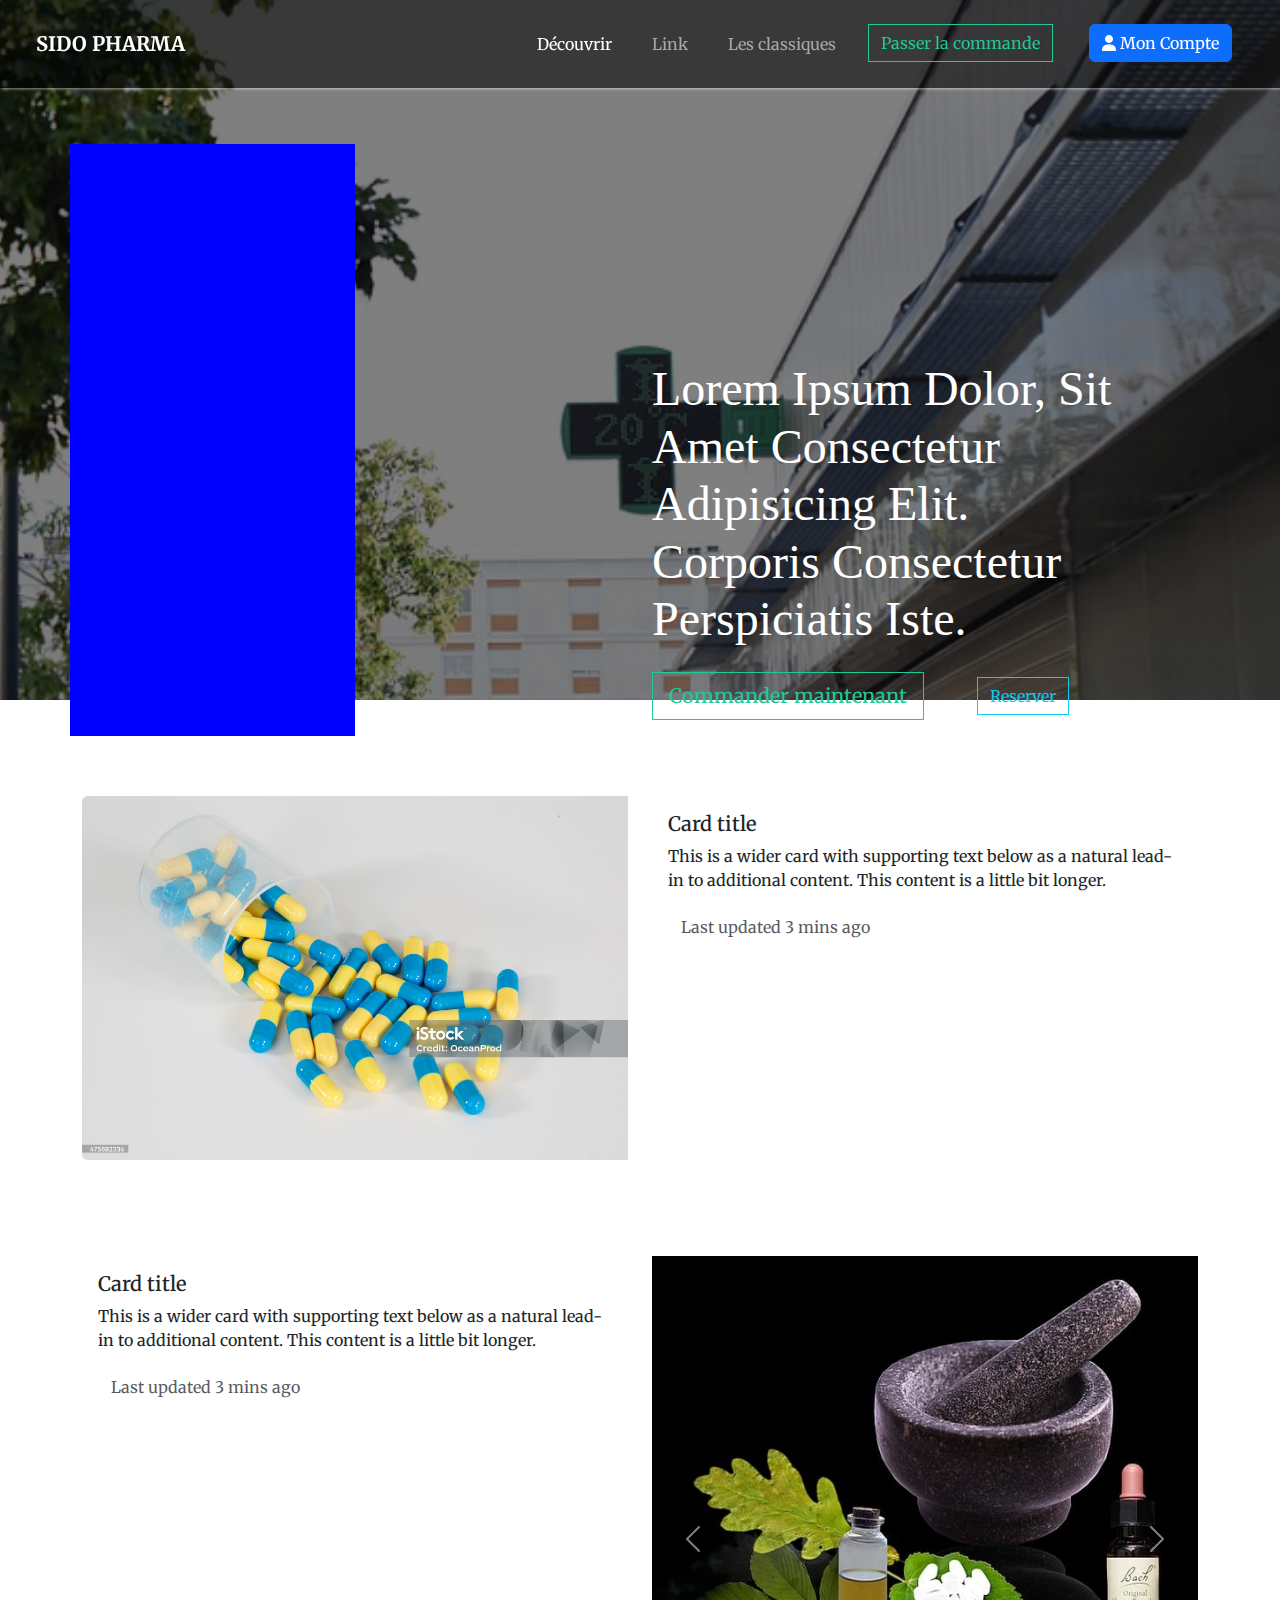
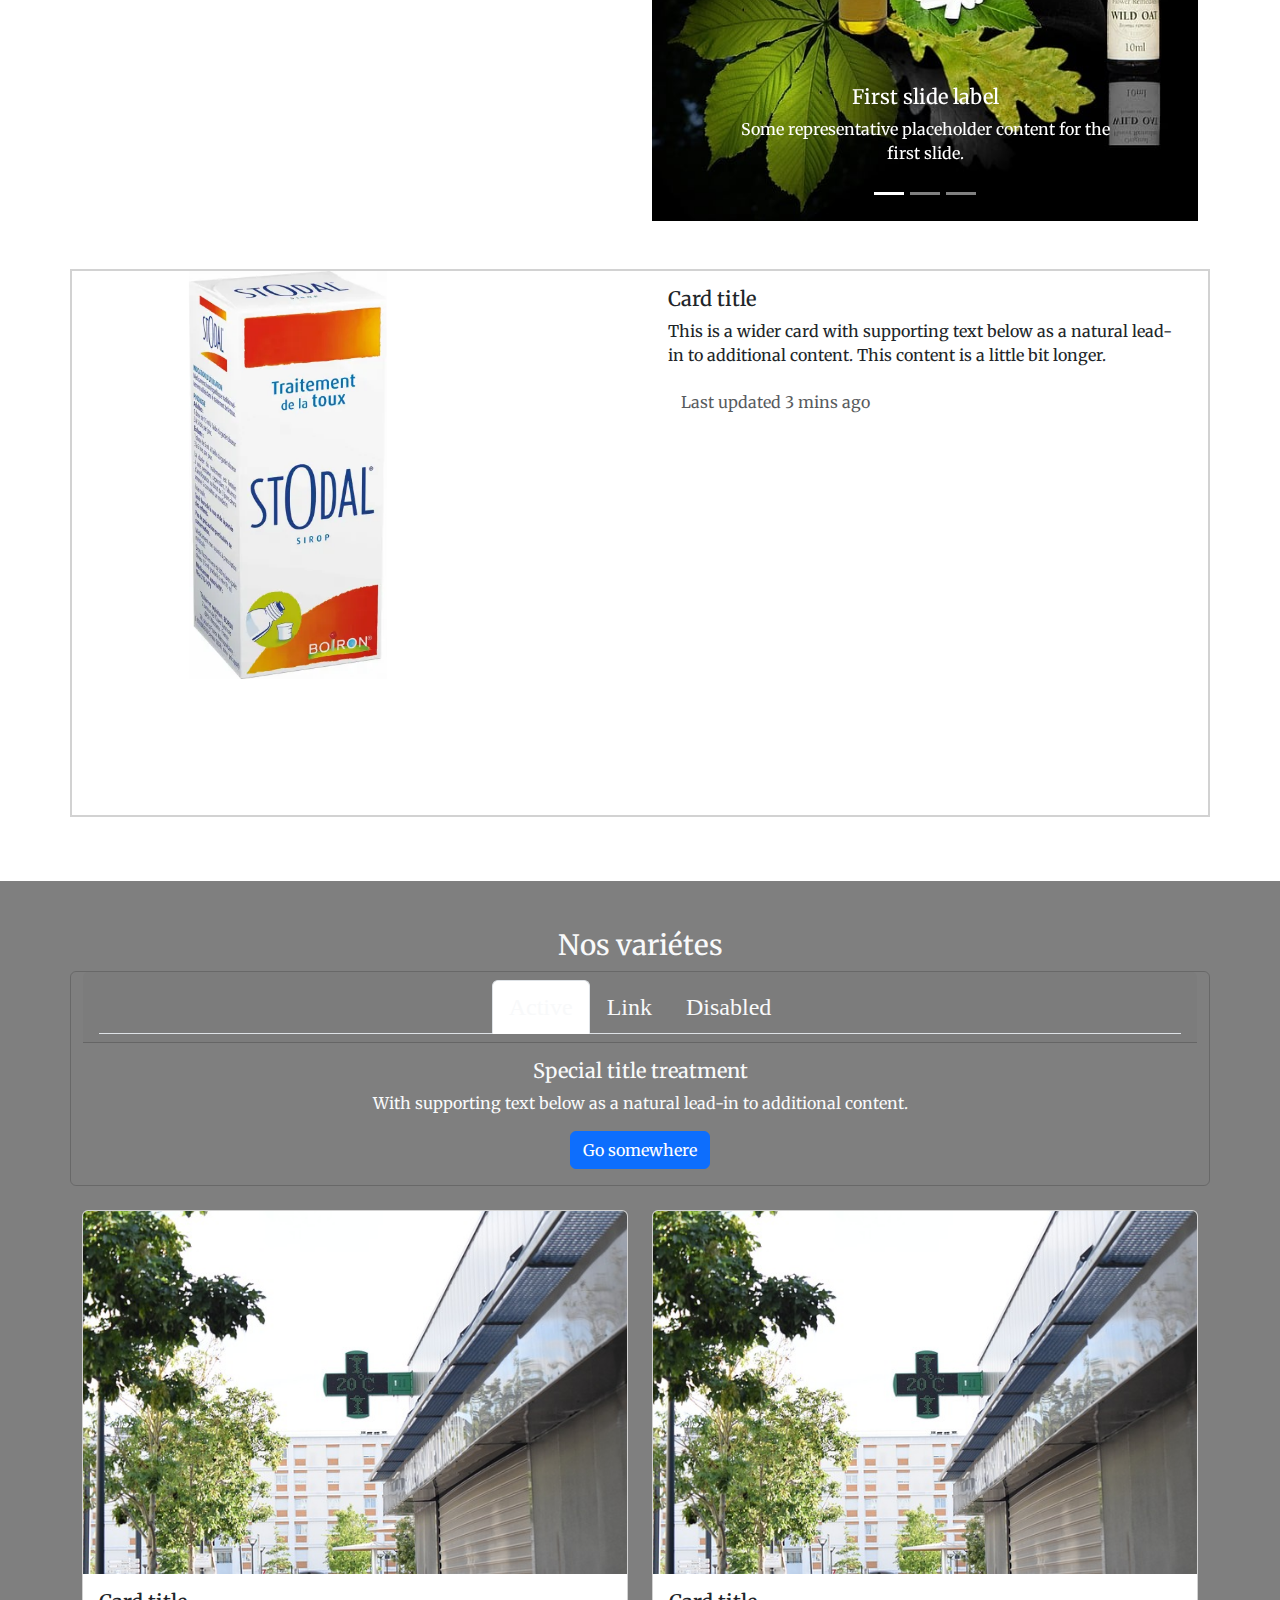
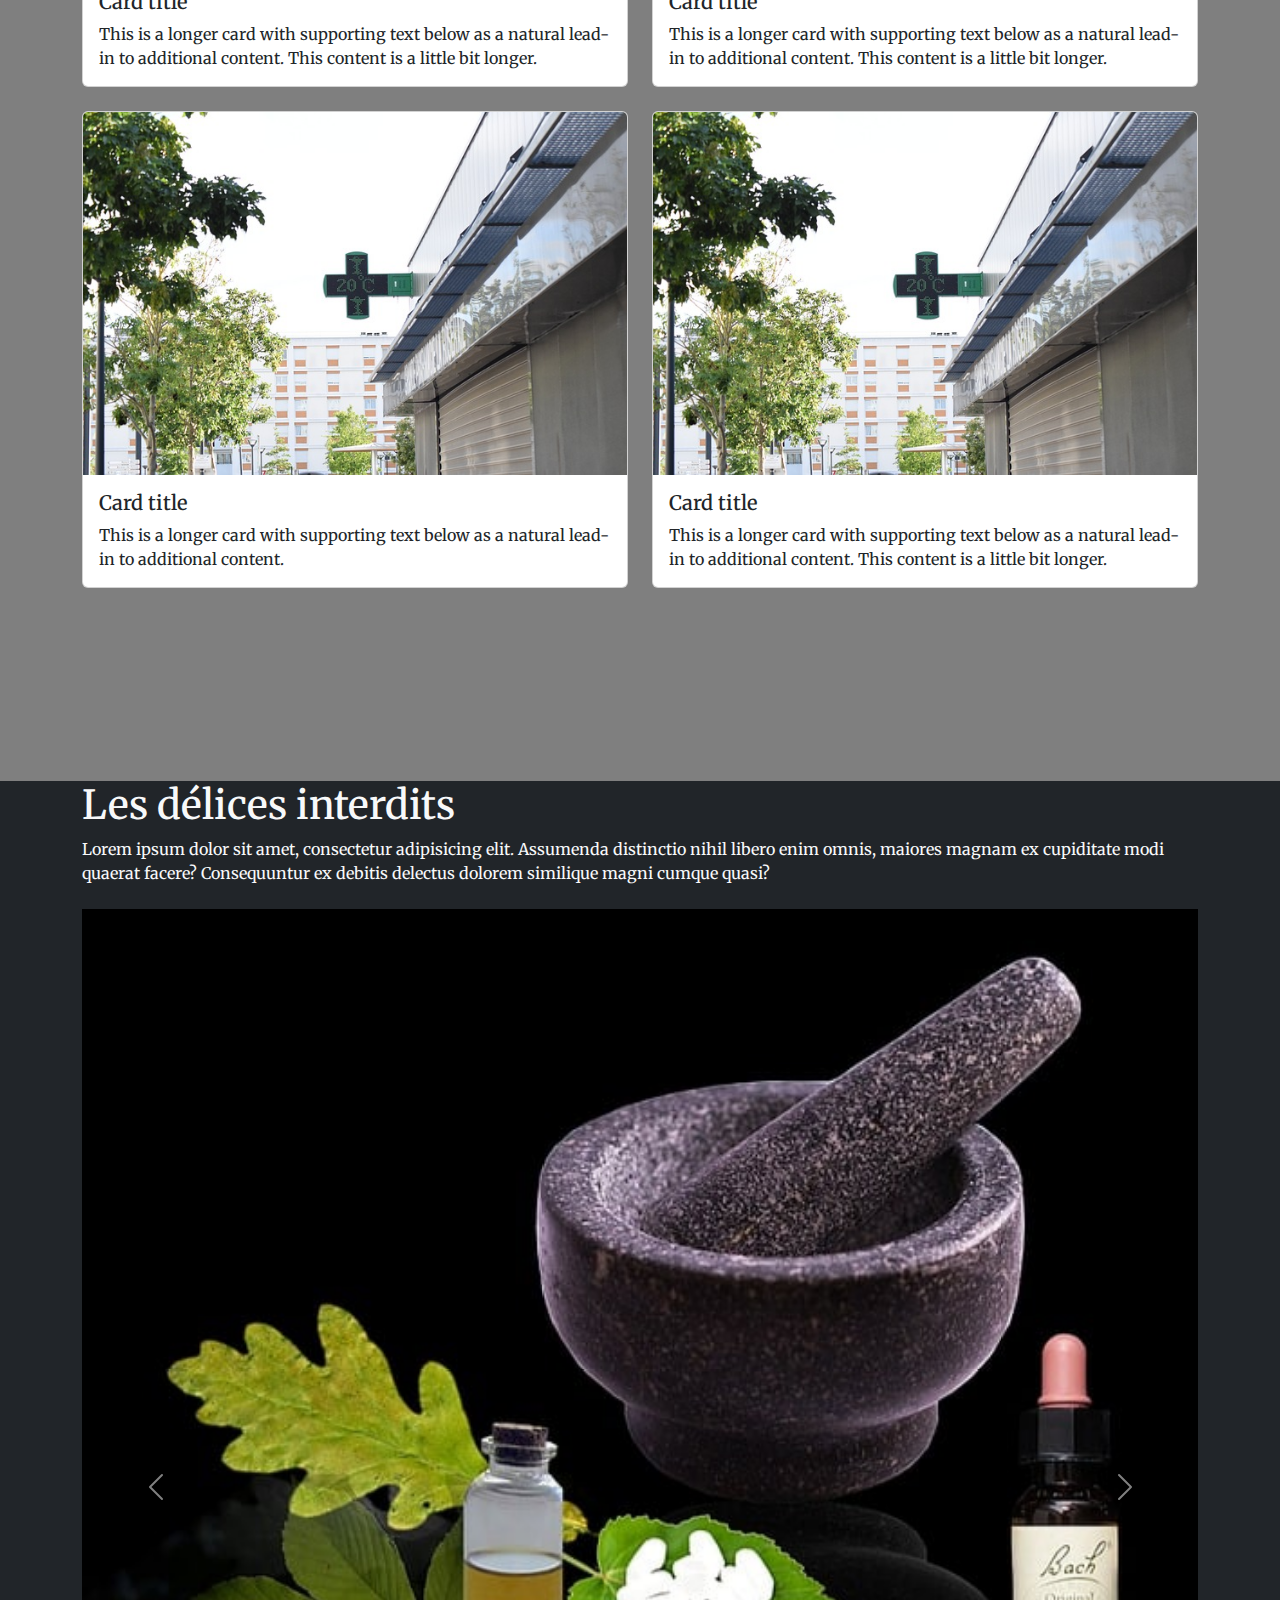
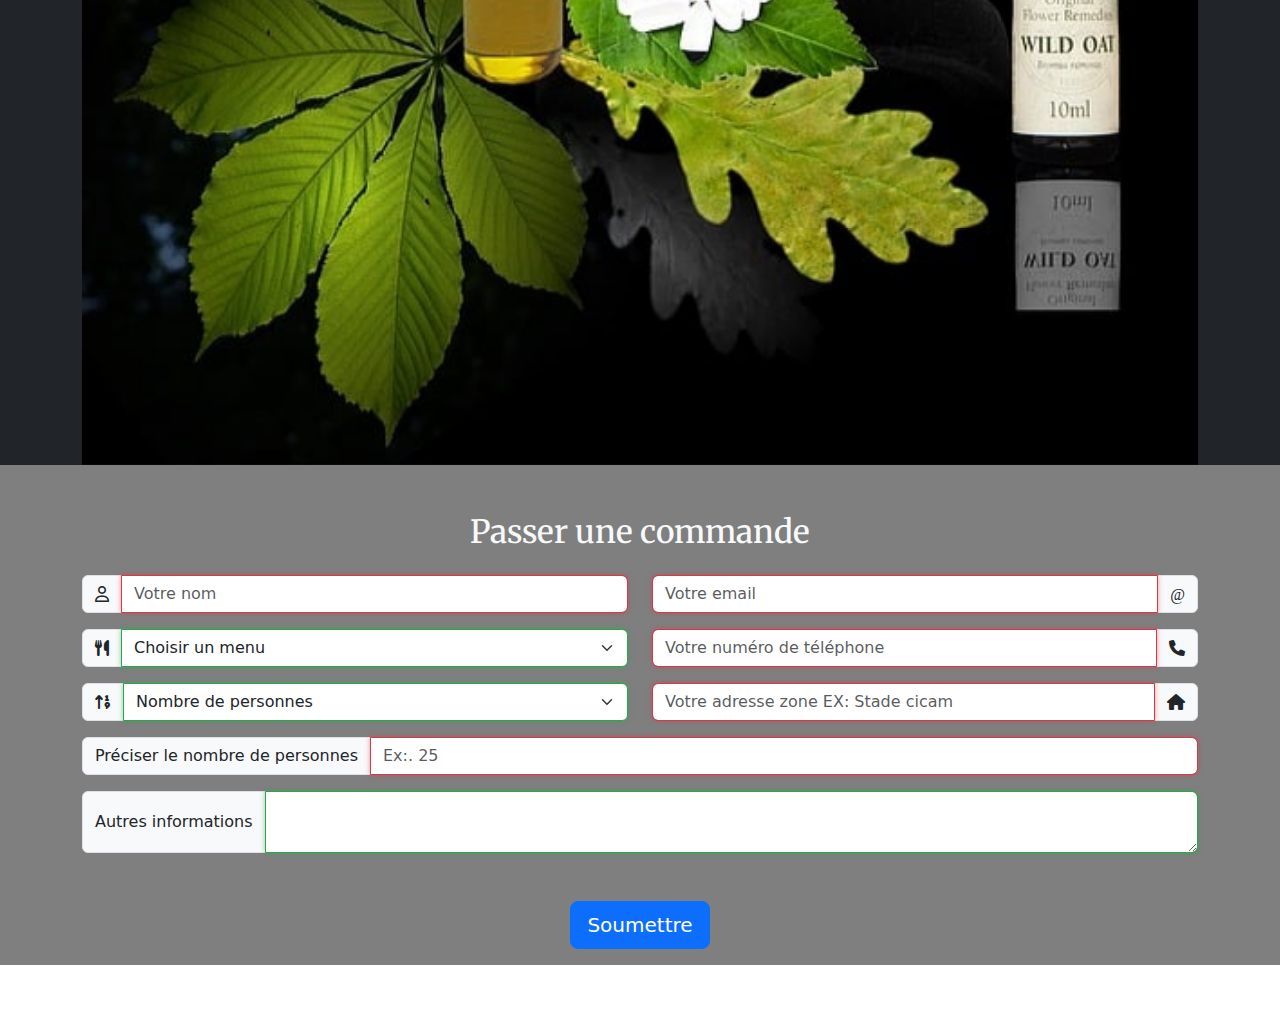
<file: index.html>
<!DOCTYPE html>
<html lang="fr">

<head>
	<meta charset="UTF-8">
	<meta name="viewport" content="width=device-width, initial-scale=1.0">
	<title>Gestion Pharma/ Demo JS HTML DOM </title>

	<!-- Ajoutez ceci dans la section <head> de votre HTML -->

	<link href="https://cdnjs.cloudflare.com/ajax/libs/font-awesome/6.0.0-beta3/css/all.min.css" rel="stylesheet">
	<link href="https://cdn.jsdelivr.net/npm/bootstrap@5.3.3/dist/css/bootstrap.min.css" rel="stylesheet"
		integrity="sha384-QWTKZyjpPEjISv5WaRU9OFeRpok6YctnYmDr5pNlyT2bRjXh0JMhjY6hW+ALEwIH" crossorigin="anonymous">

	<!-- mon css en dessous au  cas ou je voudrais ecrasé les style de bootstrap -->
	<link rel="stylesheet" href="css/style.css">

</head>

<body>
	<nav class="cc-navbar navbar navbar-expand-lg position-fixed w-100 navbar-dark">
		<div class="container-fluid">
			<a class="navbar-brand text-uppercase fw-bolder mx-4 my-3" href="#">Sido pharma</a>
			<button class="navbar-toggler" type="button" data-bs-toggle="collapse" data-bs-target="#navbarSupportedContent"
				aria-controls="navbarSupportedContent" aria-expanded="false" aria-label="Toggle navigation">
				<span class="navbar-toggler-icon"></span>
			</button>
			<div class="collapse navbar-collapse" id="navbarSupportedContent">
				<ul class="navbar-nav ms-auto mb-2 mb-lg-0">
					<li class="nav-item pe-4">
						<a class="nav-link active" aria-current="page" href="#">Découvrir</a>
					</li>
					<li class="nav-item pe-4">
						<a class="nav-link" href="#">Link</a>
					</li>
					<li class="nav-item pe-4">
						<a class="nav-link" href="#">Les classiques</a>
					</li>
					<li class="nav-item pe-4">
						<a class="btn btn-order rounded-0" href="#">Passer la commande</a>
					</li>
					<li class="nav-item pe-4">
						<div class="container">
							<button class="btn btn-primary" data-bs-toggle="modal" data-bs-target="#accountModal">
								<i class="fas fa-user"></i> Mon Compte
							</button>
						</div>
					</li>



					</li>
				</ul>
			</div>
		</div>
	</nav>
	<!-- Modale -->
	<div class="modal fade" id="accountModal" tabindex="-1" role="dialog" aria-labelledby="modalLabel" aria-hidden="true">
		<div class="modal-dialog modal-lg" role="document">
			<div class="modal-content">
				<div class="modal-header">
					<h5 class="modal-title" id="modalLabel">Pourquoi un compte
						gestionPharma.com ?</h5>
					<button class="btn btn-primary ms-5" id="loginButton">Connexion</button>
					<button class="btn btn-outline-info ms-5" id="signupButton">Inscription</button>
					<button type="button" class="btn-close" data-bs-dismiss="modal" aria-label="Close"></button>
				</div>
				<div class="modal-body d-flex">
					<!-- Partie gauche : Carrousel -->
					<div class="col-md-6">
						<div id="infoCarousel" class="carousel slide" data-bs-ride="carousel">
							<div class="carousel-inner">
								<div class="carousel-item active">
									<h6>Sécurité</h6>
									<p>Nos docteurs en pharmacie vérifient chaque commande pour garantir votre sécurité.</p>
								</div>
								<div class="carousel-item">
									<h6>Newsletter</h6>
									<p>Abonnez-vous pour recevoir notre actualité, nos promos et les conseils de saison.</p>
								</div>
								<div class="carousel-item">
									<h6>Fidélité et Parrainage</h6>
									<p>Un programme qui récompense nos clients pour chaque parrainage.</p>
								</div>
								<!-- Ajoutez d'autres idées ici -->
								<div class="carousel-item">
									<h6>Conseils Personnalisés</h6>
									<p>Recevez des conseils personnalisés en fonction de vos besoins de santé.</p>
								</div>
							</div>
							<button class="carousel-control-prev" type="button" data-bs-target="#infoCarousel" data-bs-slide="prev">
								<span class="carousel-control-prev-icon" aria-hidden="true"></span>
								<span class="visually-hidden">Précédent</span>
							</button>
							<button class="carousel-control-next" type="button" data-bs-target="#infoCarousel" data-bs-slide="next">
								<span class="carousel-control-next-icon" aria-hidden="true"></span>
								<span class="visually-hidden">Suivant</span>
							</button>
						</div>
					</div>

					<!-- Partie droite : Formulaires de connexion et d'inscription -->
					<!-- Partie droite : Formulaires de connexion et d'inscription -->
					<div class="col-md-6">

						<div id="loginForm" class="d-none">
							<h6>Connexion</h6>
							<form id="loginForm">
								<div class="input-group mb-3">
									<span class="input-group-text"><i class="fas fa-envelope"></i></span>
									<input type="email" class="form-control" id="username" placeholder="Email" required>
								</div>
								<div class="input-group mb-3">
									<span class="input-group-text"><i class="fas fa-lock"></i></span>
									<input type="password" class="form-control" id="password" placeholder="Mot de passe" required>
								</div>
								<div class="d-flex justify-content-between align-items-center mt-2">
									<button type="submit" class="btn btn-primary" id="login">Se connecter</button>
									<a href="#" class="link-primary">Mot de passe oublié ?</a>
								</div>
							</form>
						</div>

						<div id="signupForm" class="d-none">
							<h6>Créer un compte</h6>
							<form id="signupForm">
								<div class="input-group mb-3">
									<span class="input-group-text"><i class="fas fa-user"></i></span>
									<input type="text" class="form-control" id="username" placeholder="Prénom" required>
								</div>
								<div class="input-group mb-3">
									<span class="input-group-text"><i class="fas fa-user"></i></span>
									<input type="text" class="form-control" id="lastName" placeholder="Nom" required>
								</div>
								<div class="input-group mb-3">
									<span class="input-group-text"><i class="fas fa-envelope"></i></span>
									<input type="email" class="form-control" id="email" placeholder="Email" required>
								</div>
								<div class="input-group mb-3">
									<span class="input-group-text"><i class="fas fa-phone"></i></span>
									<input type="tel" class="form-control" id="phone" placeholder="Numéro de téléphone" required>
								</div>
								<div class="input-group mb-3">
									<span class="input-group-text"><i class="fas fa-lock"></i></span>
									<input type="password" class="form-control" id="password" placeholder="Mot de passe" required>
								</div>
								<div class="input-group mb-3">
									<span class="input-group-text"><i class="fas fa-lock"></i></span>
									<input type="password" class="form-control" id="psw" placeholder="Confirmer le mot de passe" required>
								</div>
								<button type="submit" class="btn btn-success" id="btn">Créer un compte</button>
							</form>
						</div>

					</div>
				</div>
			</div>
		</div>
	</div>
	<section class="banner d-flex justify-content-center align-item-center pt-5">
		<div class="container my-5 py-5">
			<div class="row">
				<div class="col-md-3" id="card" style="background-color: blue;"></div>
				<div class="col-md-3" id="card1"></div>
				<div class="col-md-6">
					<h1 class="text-capitalize py-3 redressed banner-desc">Lorem ipsum dolor, sit amet consectetur adipisicing
						elit.
						<br />Corporis
						consectetur perspiciatis iste.
					</h1>
					<p>
						<button class="btn btn-order btn-lg me-5 rounded-0 merriweather">Commander maintenant</button>
						<button class="btn btn-outline-info rounded-0 merriweather">Reserver</button>
					</p>
				</div>
			</div>
		</div>
	</section>
	<section class="available merriweather py-5">
		<div class="container">
			<div class="row">
				<div class="card my-5 border-0 rounded-0">
					<div class="row">
						<div class="col-md-6">
							<img src="img/flagyl.jpg" class="img-fluid rounded-start" alt="...">
						</div>
						<div class="col-md-6">
							<div class="card-body">
								<h5 class="card-title">Card title</h5>
								<p class="card-text">This is a wider card with supporting text below as a natural lead-in to additional
									content. This content is a little bit longer.</p>
								<p class="card-text"><a href="#" class="text-muted btn">Last updated 3 mins ago</a></p>
							</div>
						</div>
					</div>
				</div>
				<div class="card my-5 border-0 rounded-0">
					<div class="row">

						<div class="col-md-6">
							<div class="card-body">
								<h5 class="card-title">Card title</h5>
								<p class="card-text">This is a wider card with supporting text below as a natural lead-in to additional
									content. This content is a little bit longer.</p>
								<p class="card-text"><a href="#" class="text-muted btn">Last updated 3 mins ago</a></p>
							</div>
						</div>
						<div class="col-md-6">
							<div id="carouselExampleCaptions" class="carousel slide">
								<div class="carousel-indicators">
									<button type="button" data-bs-target="#carouselExampleCaptions" data-bs-slide-to="0" class="active"
										aria-current="true" aria-label="Slide 1"></button>
									<button type="button" data-bs-target="#carouselExampleCaptions" data-bs-slide-to="1"
										aria-label="Slide 2"></button>
									<button type="button" data-bs-target="#carouselExampleCaptions" data-bs-slide-to="2"
										aria-label="Slide 3"></button>
								</div>
								<div class="carousel-inner">
									<div class="carousel-item active">
										<img src="img/banner1.jpg" class="d-block w-100" alt="...">
										<div class="carousel-caption d-none d-md-block">
											<h5>First slide label</h5>
											<p>Some representative placeholder content for the first slide.</p>
										</div>
									</div>
									<div class="carousel-item">
										<img src="img/banner2.jpg" class="d-block w-100" alt="...">
										<div class="carousel-caption d-none d-md-block">
											<h5>Second slide label</h5>
											<p>Some representative placeholder content for the second slide.</p>
										</div>
									</div>
									<div class="carousel-item">
										<img src="img/banner3.jpg" class="d-block w-100" alt="...">
										<div class="carousel-caption d-none d-md-block">
											<h5>Third slide label</h5>
											<p>Some representative placeholder content for the third slide.</p>
										</div>
									</div>
								</div>
								<button class="carousel-control-prev" type="button" data-bs-target="#carouselExampleCaptions"
									data-bs-slide="prev">
									<span class="carousel-control-prev-icon" aria-hidden="true"></span>
									<span class="visually-hidden">Previous</span>
								</button>
								<button class="carousel-control-next" type="button" data-bs-target="#carouselExampleCaptions"
									data-bs-slide="next">
									<span class="carousel-control-next-icon" aria-hidden="true"></span>
									<span class="visually-hidden">Next</span>
								</button>
							</div>
						</div>
					</div>
				</div>
				<div class="card mb-3 border-2 rounded-0">
					<div class="row">
						<div class="col-md-6">
							<img src="img/stodal.webp" style="height: 75% !important;" class="img-fluid" alt="...">
						</div>
						<div class="col-md-6">
							<div class="card-body">
								<h5 class="card-title">Card title</h5>
								<p class="card-text">This is a wider card with supporting text below as a natural lead-in to additional
									content. This content is a little bit longer.</p>
								<p class="card-text"><a href="#" class="text-muted btn">Last updated 3 mins ago</a></p>
							</div>
						</div>
					</div>
				</div>
			</div>
		</div>
	</section>
	<section class="cc-menu py-5 merriweather">
		<div class="container">
			<div class="row">
				<h3 class="text-center text-light merriweather">Nos variétes</h3>
				<div class="card bg-transparent text-center mb-4">
					<div class="card-header redressed fs-4">
						<ul class="nav nav-tabs justify-content-center">
							<li class="nav-item">
								<a class="nav-link text-light active" aria-current="true" href="#">Active</a>
							</li>
							<li class="nav-item">
								<a class="nav-link text-light" href="#">Link</a>
							</li>
							<li class="nav-item">
								<a class="nav-link text-light">Disabled</a>
							</li>
						</ul>
					</div>
					<div class="card-body text-light">
						<h5 class="card-title">Special title treatment</h5>
						<p class="card-text">With supporting text below as a natural lead-in to additional content.</p>
						<a href="#" class="btn btn-primary">Go somewhere</a>
					</div>
				</div>

			</div>
			<div class="row row-cols-1 row-cols-md-2 g-4">
				<div class="col">
					<div class="card">
						<img src="img/banner-bg.jpg" class="card-img-top" alt="...">
						<div class="card-body">
							<h5 class="card-title">Card title</h5>
							<p class="card-text">This is a longer card with supporting text below as a natural lead-in to additional
								content. This content is a little bit longer.</p>
						</div>
					</div>
				</div>
				<div class="col">
					<div class="card">
						<img src="img/banner-bg.jpg" class="card-img-top" alt="...">
						<div class="card-body">
							<h5 class="card-title">Card title</h5>
							<p class="card-text">This is a longer card with supporting text below as a natural lead-in to additional
								content. This content is a little bit longer.</p>
						</div>
					</div>
				</div>
				<div class="col d-sm-none d-md-block">
					<div class="card">
						<img src="img/banner-bg.jpg" class="card-img-top" alt="...">
						<div class="card-body">
							<h5 class="card-title">Card title</h5>
							<p class="card-text">This is a longer card with supporting text below as a natural lead-in to additional
								content.</p>
						</div>
					</div>
				</div>
				<div class="col d-sm-none d-md-block">
					<div class="card">
						<img src="img/banner-bg.jpg" class="card-img-top" alt="...">
						<div class="card-body">
							<h5 class="card-title">Card title</h5>
							<p class="card-text">This is a longer card with supporting text below as a natural lead-in to additional
								content. This content is a little bit longer.</p>
						</div>
					</div>
				</div>
			</div>
		</div>
	</section>
	<section class="cc-carrossel merriweather bg-dark text-light text-center-py-5">
		<div class="container">
			<div class="row">
				<h1>Les délices interdits</h1>
				<div class="col pb-4">
					Lorem ipsum dolor sit amet, consectetur adipisicing elit. Assumenda distinctio nihil libero enim omnis,
					maiores magnam ex cupiditate modi quaerat facere? Consequuntur ex debitis delectus dolorem similique magni
					cumque quasi?
				</div>
				<div id="carouselExampleFade" class="carousel slide carousel-fade">
					<div class="carousel-inner">
						<div class="carousel-item active">
							<img src="img/banner1.jpg" class="d-block w-100" alt="...">
						</div>
						<div class="carousel-item">
							<img src="img/banner-bg.jpg" class="d-block w-100" alt="...">
						</div>
						<div class="carousel-item">
							<img src="img/banner2.jpg" class="d-block w-100" alt="...">
						</div>
					</div>
					<button class="carousel-control-prev" type="button" data-bs-target="#carouselExampleFade"
						data-bs-slide="prev">
						<span class="carousel-control-prev-icon" aria-hidden="true"></span>
						<span class="visually-hidden">Previous</span>
					</button>
					<button class="carousel-control-next" type="button" data-bs-target="#carouselExampleFade"
						data-bs-slide="next">
						<span class="carousel-control-next-icon" aria-hidden="true"></span>
						<span class="visually-hidden">Next</span>
					</button>
				</div>
			</div>
		</div>
	</section>
	<section class="order-form py-5">
		<div class="container">
			<h2>
				<div class="merriweather text-center text-light mb-4">Passer une commande</div>
			</h2>
			<p></p>
			<form action="merci.html" novalidate>
				<div class="row">
					<div class="col-md-6 col-sm">
						<div class="input-group mb-3">
							<span class="input-group-text" id="basic-addon1">
								<i class="fa-regular fa-user"></i>
							</span>
							<input type="text" class="form-control" placeholder="Votre nom" required>
						</div>
						<div class="input-group mb-3">
							<label class="input-group-text" for="inputGroupSelect01"><i class="fa-solid fa-utensils"></i></label>
							<select class="form-select" id="inputGroupSelect01" required>
								<option selected disabled>Choisir un menu</option>
								<option value="1">One</option>
								<option value="2">Two</option>
								<option value="3">Three</option>
							</select>
						</div>
						<div class="input-group mb-3">
							<label class="input-group-text" for="inputGroupSelect02"><i class="fa-solid fa-arrow-up-1-9"></i></label>
							<select class="form-select" id="inputGroupSelect02" required>
								<option selected disabled>Nombre de personnes</option>
								<option value="1">One</option>
								<option value="2">Two</option>
								<option value="3">Three</option>
							</select>
						</div>
					</div>
					<div class="col-md-6 col-sm">
						<div class="input-group mb-3">
							<input type="email" class="form-control" placeholder="Votre email" required>
							<span class="input-group-text" id="basic-addon2">
								<i class="fa-regular fa-at"></i>
							</span>
						</div>
						<div class="input-group mb-3">
							<input type="number" class="form-control" placeholder="Votre numéro de téléphone" required>
							<span class="input-group-text" id="basic-addon3">
								<i class="fa-solid fa-phone"></i>
							</span>
						</div>
						<div class="input-group mb-3">
							<input type="text" class="form-control" placeholder="Votre adresse zone EX: Stade cicam" required>
							<span class="input-group-text" id="basic-addon4">
								<i class="fa-solid fa-house"></i>
							</span>
						</div>
					</div>
				</div>
				<div class="row">
					<div class="input-group mb-3">
						<span class="input-group-text" id="basic-addon5">
							Préciser le nombre de personnes
						</span>
						<input type="text" class="form-control" placeholder="Ex:. 25" required>
					</div>
					<div class="input-group">
						<span class="input-group-text">Autres informations</span>
						<textarea class="form-control" aria-label="With textarea"></textarea>
					</div>
				</div>
				<div class="row mt-5">
					<div class="col text-center">
						<button type="submit" class="btn btn-primary btn-lg">Soumettre</button>
					</div>
				</div>
			</form>

		</div>
	</section>

	<p id="demo" class="mt-5 d-flex align-item-center justify-content-center merriweather "></p>

	<script src="https://cdn.jsdelivr.net/npm/bootstrap@5.3.3/dist/js/bootstrap.bundle.min.js"
		integrity="sha384-YvpcrYf0tY3lHB60NNkmXc5s9fDVZLESaAA55NDzOxhy9GkcIdslK1eN7N6jIeHz"
		crossorigin="anonymous"></script>
	<script>
		// Fonctionnalité pour basculer entre les formulaires de connexion et d'inscription
		document.getElementById("loginButton").addEventListener("click", function () {
			document.getElementById("loginForm").classList.remove("d-none");
			document.getElementById("signupForm").classList.add("d-none");
		});

		document.getElementById("signupButton").addEventListener("click", function () {
			document.getElementById("signupForm").classList.remove("d-none");
			document.getElementById("loginForm").classList.add("d-none");
		});

		// Afficher le formulaire de connexion par défaut au chargement
		document.addEventListener("DOMContentLoaded", function () {
			document.getElementById("loginForm").classList.remove("d-none");
			document.getElementById("signupForm").classList.add("d-none");
		});
	</script>
	<script src="js/login.js"></script>
	<script src="js/singUp.js"></script>
</body>
</body>

</html>
</file>
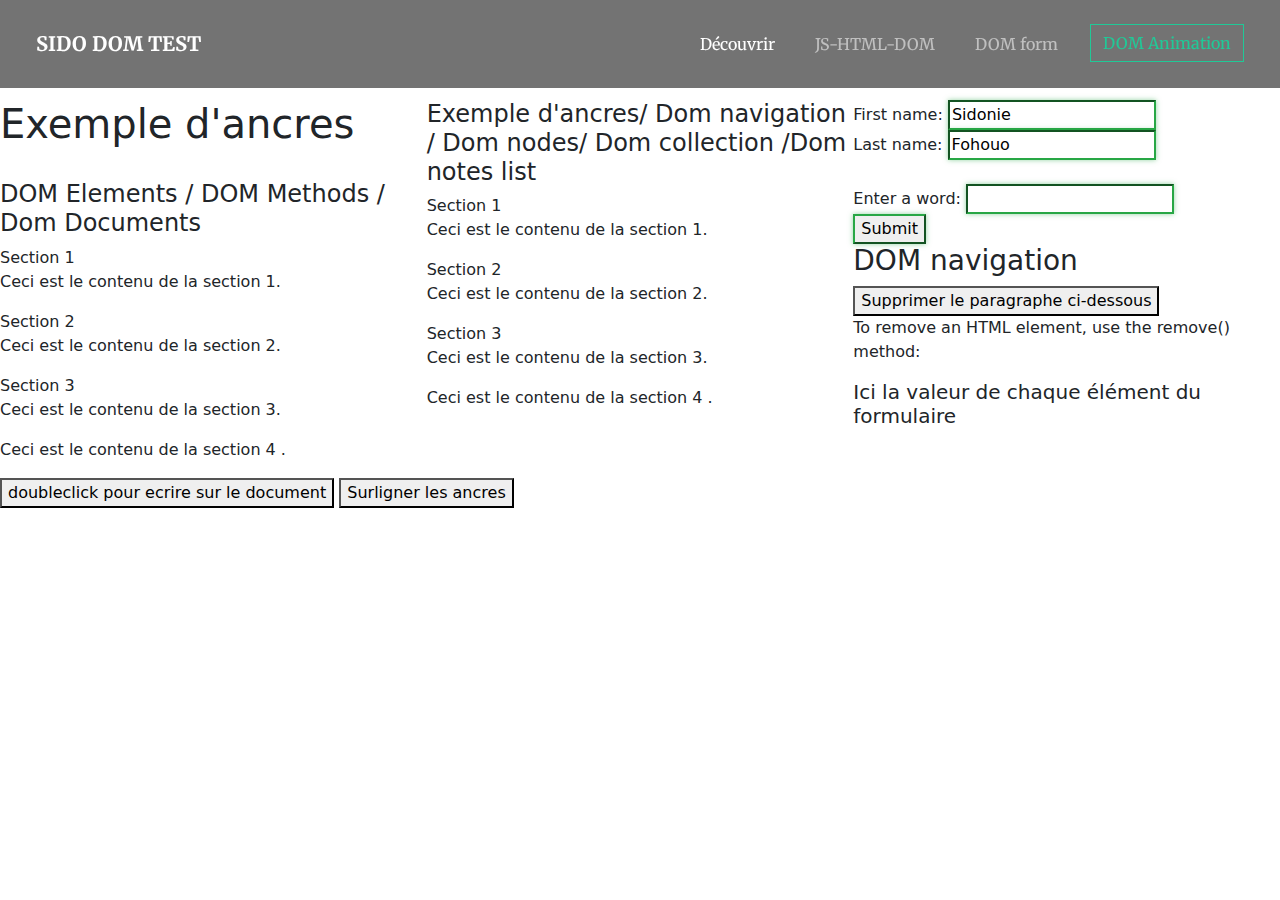
<file: demoDOM.html>
<!DOCTYPE html>
<html lang="en">

<head>
	<meta charset="UTF-8">
	<meta name="viewport" content="width=device-width, initial-scale=1.0">
	<title>Merci test DOM</title>
	<link href="https://cdnjs.cloudflare.com/ajax/libs/font-awesome/6.0.0-beta3/css/all.min.css" rel="stylesheet">
	<link href="https://cdn.jsdelivr.net/npm/bootstrap@5.3.3/dist/css/bootstrap.min.css" rel="stylesheet"
		integrity="sha384-QWTKZyjpPEjISv5WaRU9OFeRpok6YctnYmDr5pNlyT2bRjXh0JMhjY6hW+ALEwIH" crossorigin="anonymous">
	<link rel="stylesheet" href="css/style.css">
</head>

<body>
	<nav class="cc-navbar navbar navbar-expand-lg position-fixed w-100 navbar-dark">
		<div class="container-fluid">
			<a class="navbar-brand text-uppercase fw-bolder mx-4 my-3" href="#">Sido DOM test</a>
			<button class="navbar-toggler" type="button" data-bs-toggle="collapse" data-bs-target="#navbarSupportedContent"
				aria-controls="navbarSupportedContent" aria-expanded="false" aria-label="Toggle navigation">
				<span class="navbar-toggler-icon"></span>
			</button>
			<div class="collapse navbar-collapse" id="navbarSupportedContent">
				<ul class="navbar-nav ms-auto mb-2 mb-lg-0">
					<li class="nav-item pe-4">
						<a class="nav-link active" aria-current="page" href="#">Découvrir</a>
					</li>
					<li class="nav-item pe-4">
						<a class="nav-link" href="https://sidoniegit.github.io/JS-HTML-DOM/">JS-HTML-DOM</a>
					</li>
					<li class="nav-item pe-4">
						<a class="nav-link" href="singnUp.html">DOM form</a>
					</li>
					<li class="nav-item pe-4">
						<a class="btn btn-order rounded-0" href="https://sidoniegit.github.io/JS-TUTO/animate1.html">DOM
							Animation</a>
					</li>

				</ul>
			</div>
		</div>
	</nav>
	<div class="d-flex ">
		<div id="merci" class="col-4">
			<h1>Exemple d'ancres</h1>
			<br>
			<h4>DOM Elements / DOM Methods / Dom Documents <br></h4>
			<a name="section1">Section 1</a>
			<p id="section1">Ceci est le contenu de la section 1.</p>
			<a name="section2">Section 2</a>
			<p id="section2">Ceci est le contenu de la section 2.</p>
			<a name="section3">Section 3</a>
			<p id="section3">Ceci est le contenu de la section 3.</p>
			<p id="section4">Ceci est le contenu de la section 4 .</p>
		</div>
		<div id="mercii" class="col-4">
			<h4>Exemple d'ancres/ Dom navigation / Dom nodes/ Dom collection /Dom notes list</h4>
			<a name="section1">Section 1</a>
			<p class="section">Ceci est le contenu de la section 1.</p>
			<a name="section2">Section 2</a>
			<p class="section">Ceci est le contenu de la section 2.</p>
			<a name="section3">Section 3</a>
			<p class="section">Ceci est le contenu de la section 3.</p>
			<p id="section5">Ceci est le contenu de la section 4 .</p>
		</div>
		<div class="col-4" id="mercii">
			<form id="frm1" action="https://sidoniegit.github.io/JS-HTML-DOM/">
				First name: <input type="text" name="fname" value="Sidonie"><br>
				Last name: <input type="text" name="lname" value="Fohouo"><br><br>
				Enter a word: <input type="text" id="fword"> <br>
				<input type="submit" value="Submit" id="Soumettre">
			</form>
			<h3>DOM navigation</h3>
			<button id="btn1">Supprimer le paragraphe ci-dessous</button>
			<p class="navigation">To remove an HTML element, use the remove() method:</p>
			<h5>Ici la valeur de chaque élément du formulaire</h>

				<p id="demo"></p>
		</div>
	</div>
	<button id="merci1">doubleclick pour ecrire sur le document</button>
	<button id="highlightAnchors">Surligner les ancres</button>

	<script src="js/demoDOM.js"></script>
</body>

</html>
</file>
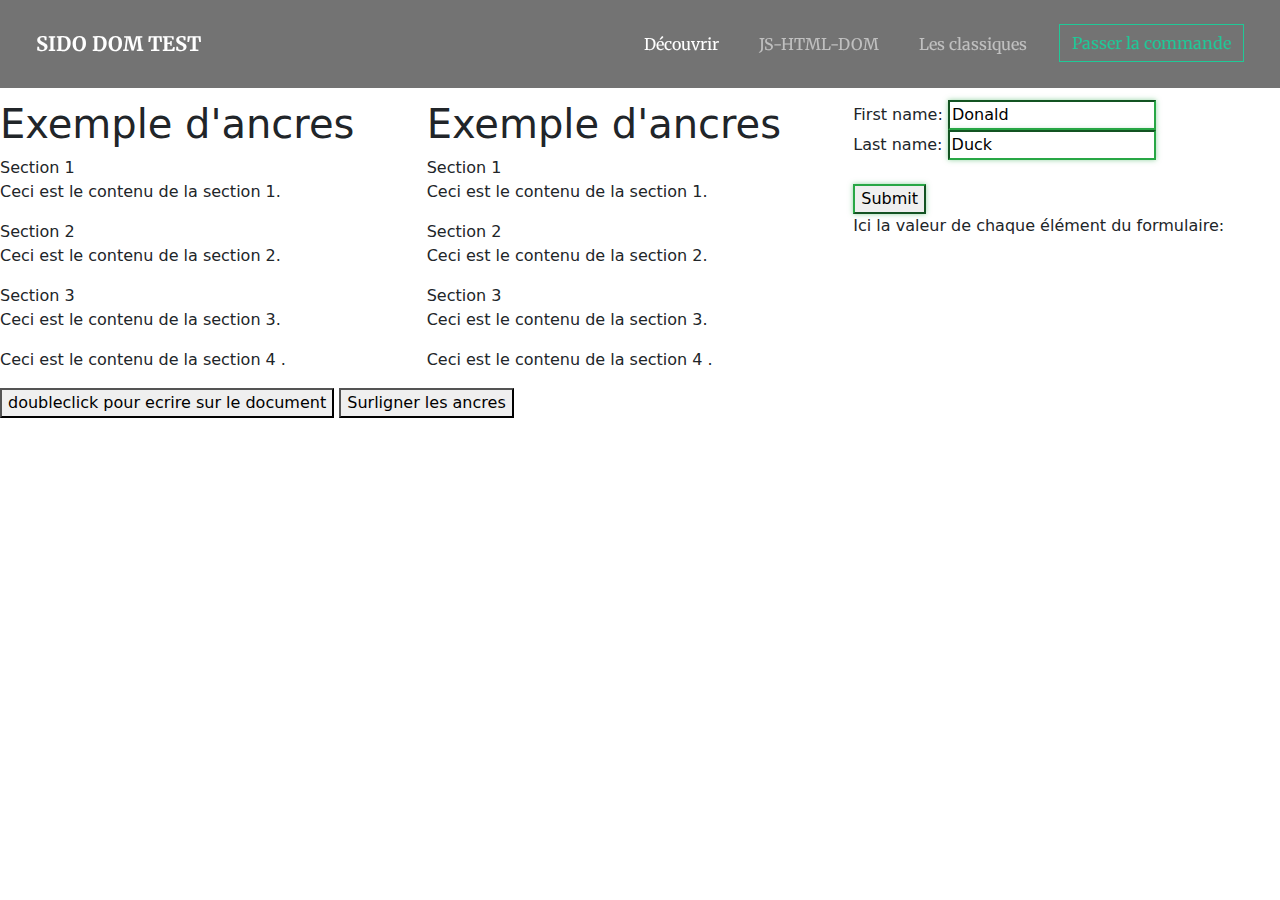
<file: merci.html>
<!DOCTYPE html>
<html lang="en">

<head>
	<meta charset="UTF-8">
	<meta name="viewport" content="width=device-width, initial-scale=1.0">
	<title>Merci test DOM</title>
	<link href="https://cdnjs.cloudflare.com/ajax/libs/font-awesome/6.0.0-beta3/css/all.min.css" rel="stylesheet">
	<link href="https://cdn.jsdelivr.net/npm/bootstrap@5.3.3/dist/css/bootstrap.min.css" rel="stylesheet"
		integrity="sha384-QWTKZyjpPEjISv5WaRU9OFeRpok6YctnYmDr5pNlyT2bRjXh0JMhjY6hW+ALEwIH" crossorigin="anonymous">
	<link rel="stylesheet" href="css/style.css">
</head>

<body>
	<nav class="cc-navbar navbar navbar-expand-lg position-fixed w-100 navbar-dark">
		<div class="container-fluid">
			<a class="navbar-brand text-uppercase fw-bolder mx-4 my-3" href="#">Sido DOM test</a>
			<button class="navbar-toggler" type="button" data-bs-toggle="collapse" data-bs-target="#navbarSupportedContent"
				aria-controls="navbarSupportedContent" aria-expanded="false" aria-label="Toggle navigation">
				<span class="navbar-toggler-icon"></span>
			</button>
			<div class="collapse navbar-collapse" id="navbarSupportedContent">
				<ul class="navbar-nav ms-auto mb-2 mb-lg-0">
					<li class="nav-item pe-4">
						<a class="nav-link active" aria-current="page" href="#">Découvrir</a>
					</li>
					<li class="nav-item pe-4">
						<a class="nav-link" href="https://sidoniegit.github.io/JS-HTML-DOM/">JS-HTML-DOM</a>
					</li>
					<li class="nav-item pe-4">
						<a class="nav-link" href="#">Les classiques</a>
					</li>
					<li class="nav-item pe-4">
						<a class="btn btn-order rounded-0" href="#">Passer la commande</a>
					</li>

				</ul>
			</div>
		</div>
	</nav>
	<div class="d-flex ">
		<div id="merci" class="col-4">
			<h1>Exemple d'ancres</h1>
			<a name="section1">Section 1</a>
			<p id="section1">Ceci est le contenu de la section 1.</p>
			<a name="section2">Section 2</a>
			<p id="section2">Ceci est le contenu de la section 2.</p>
			<a name="section3">Section 3</a>
			<p id="section3">Ceci est le contenu de la section 3.</p>
			<p id="section4">Ceci est le contenu de la section 4 .</p>
		</div>
		<div id="mercii" class="col-4">
			<h1>Exemple d'ancres</h1>
			<a name="section1">Section 1</a>
			<p class="section">Ceci est le contenu de la section 1.</p>
			<a name="section2">Section 2</a>
			<p class="section">Ceci est le contenu de la section 2.</p>
			<a name="section3">Section 3</a>
			<p class="section">Ceci est le contenu de la section 3.</p>
			<p id="section5">Ceci est le contenu de la section 4 .</p>
		</div>
		<div class="col-4" id="mercii">
			<form id="frm1" action="index.html">
				First name: <input type="text" name="fname" value="Donald"><br>
				Last name: <input type="text" name="lname" value="Duck"><br><br>
				<input type="submit" value="Submit" id="Soumettre">
			</form>

			<p>Ici la valeur de chaque élément du formulaire:</p>

			<p id="demo"></p>
		</div>
	</div>
	<button id="merci1">doubleclick pour ecrire sur le document</button>
	<button id="highlightAnchors">Surligner les ancres</button>

	<script src="js/demoDOM.js"></script>
</body>

</html>
</file>
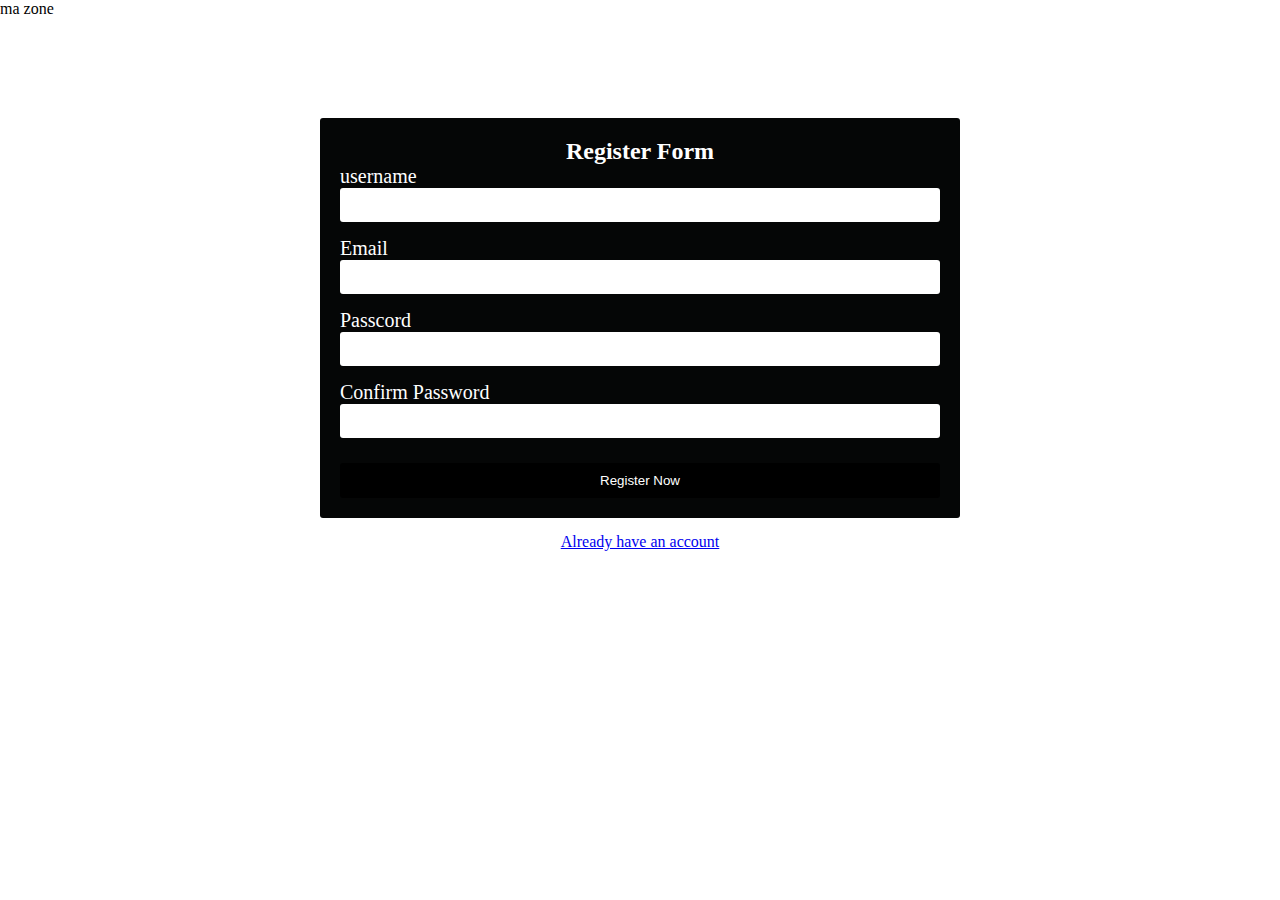
<file: singnUp.html>
<!DOCTYPE html>
<html lang="en">

<head>
	<meta charset="UTF-8">
	<meta name="viewport" content="width=device-width, initial-scale=1.0">
	<link rel="stylesheet" href="css/styleForm.css">
	<title>Document</title>
</head>


<body>
	<div id="maZone">ma zone</div>
	<div class="container">
		<form action="" id="signupForm">
			<h1>Register Form</h1>
			<div class="box">
				<label for="username">username</label>
				<input type="text" name="username" id="username" />
				<div class="error"></div>
			</div>
			<div class="box">
				<label for="email">Email</label>
				<input type="email" name="email" id="email" />
				<div class="error"></div>
			</div>
			<div class="box">
				<label for="password">Passcord</label>
				<input type="password" name="password" id="password">
				<div class="error"></div>
			</div>
			<div class="box">
				<label for="psw">Confirm Password <label>
						<input type="password" name="psw" id="psw">
						<div class="error"></div>
			</div>
			<button id="btn" type="submit">Register Now</button>
		</form>
	</div>

	<div class="link">
		<a href="loginForm.html">Already have an account</a>
	</div>

	<script src="js/singUp.js"></script>
</body>

</html>
</file>
<file: css/style.css>
@import url("https://fonts.googleapis.com/css2?family=Merriweather:ital,wght@0,300;0,400;0,700;0,900;1,300;1,400;1,700;1,900&family=Redressed&display=swap");

.redressed {
  font-family: "Redressed", cursive;
}
.merriweather {
  font-family: "Merriweather", serif;
}

.cc-navbar {
  background-color: rgba(0, 0, 0, 0.55); /* Correction ici avec rgba */
  font-family: "Merriweather", serif;
  box-shadow: 1px 1px 3px rgba(255, 255, 255, 0.54);
  z-index: 99;
}

.cc-navbar .nav-link {
  border-bottom: 1px solid transparent;
  transition: padding-bottom 0.4s ease-out, border-color 0.3s ease;
}

.banner,
.order-form {
  background: linear-gradient(rgba(0, 0, 0, 0.5), rgba(0, 0, 0, 0.5)),
    url(../img/banner-bg.jpg) center center fixed no-repeat;
  background-size: cover;
  height: 700px;
}
.order-form {
  height: 500px;
}
/* Style pour les champs valides */
input:valid,
select:valid,
textarea:valid {
  border-color: #28a745; /* Vert pour indiquer la validation */
  box-shadow: 0 0 5px rgba(40, 167, 69, 0.5); /* Ombre verte pour effet */
}

/* Style pour les champs invalides */
input:invalid,
select:invalid,
textarea:invalid {
  border-color: #dc3545; /* Rouge pour indiquer l'invalidation */
  box-shadow: 0 0 5px rgba(220, 53, 69, 0.5); /* Ombre rouge pour effet */
}

/* Style pour les messages d'erreur */
.msg {
  color: #dc3545; /* Rouge pour indiquer l'erreur */
  font-size: 0.875rem; /* Taille de police plus petite */
  margin-top: 5px; /* Un peu d'espace au-dessus du message */
  display: block; /* Affiche le message en tant que bloc pour qu'il prenne toute la largeur */
}

/* Exemple de style pour le label qui affiche l'erreur */
.invalid + .msg {
  color: #dc3545; /* Assurez-vous que le message d'erreur est visible */
}

.banner .banner-desc {
  font-size: 48px;
  font-weight: 400px;
  color: #fff;
  margin-top: 200px;
}
.cc-menu {
  background: linear-gradient(rgba(0, 0, 0, 0.5), #00000080),
    url(../img/banner3.jpg) center center fixed no-repeat;
  background-size: cover;
  height: 1500px;
}

/* Hover effect */
.cc-navbar .nav-link:hover {
  padding-bottom: 20px;
  border-bottom-color: var(--bs-teal);
}

.btn-order {
  color: var(--bs-teal);
  border-color: var(--bs-teal);
  transition: 0.5s;
}

.btn-order:hover,
.btn-order:active {
  color: #fff;
  background-color: var(--bs-teal);
}
/* merci */

#merci,
#mercii {
  padding-top: 100px;
}
</file>
<file: css/styleForm.css>
* {
  margin: 0;
  padding: 0;
  box-sizing: border-box;
}
.container {
  width: 50%;
  margin-top: 100px !important;
  margin: auto;
  padding: 20px;
  border-radius: 3px;
  background-color: rgb(5, 6, 6);
  font-size: 12px;
  color: #fff;
}
form h1 {
  text-align: center;
}
form button {
  padding: 10px;
  margin-top: 10px;
  width: 100%;
  border: 0;
  border-radius: 3px;
  background-color: black;
  color: white;
  cursor: pointer;
}
.box {
  display: flex;
  flex-direction: column;
}
.box label {
  font-size: 20px;
}
.box input {
  display: block;
  padding: 10px;
  border-radius: 3px;
  width: 100%;
  font-size: 12px;
  border: 0;
}

.box .error {
  color: red;
  font-size: 10px;
  height: 15px;
}
.box input:focus {
  outline: 0;
}
.box.success input {
  border: 1px solid green;
}

.box.error input {
  border: 1px solid red;
}
.link {
  text-align: center;
  padding: 15px;
}
</file>
